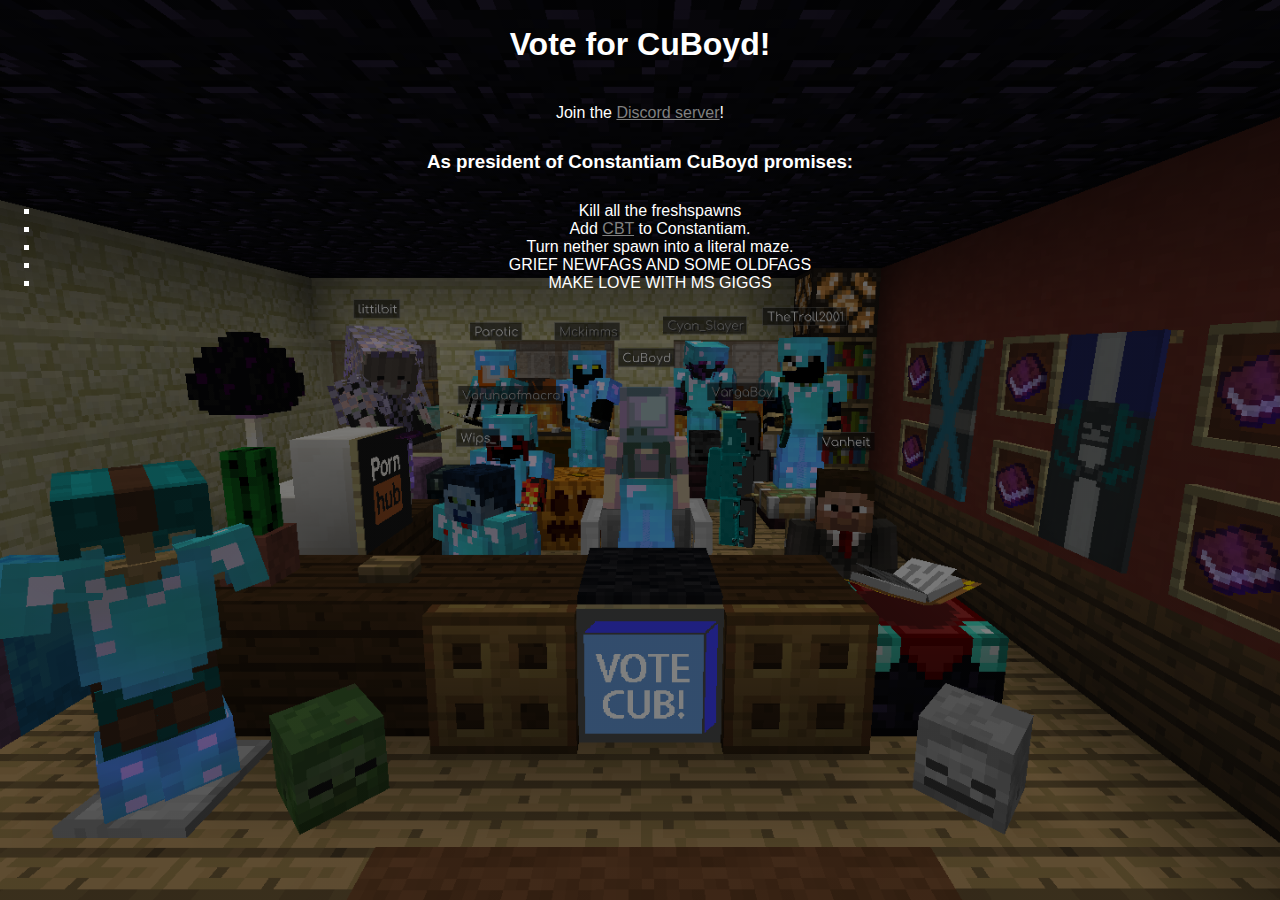
<file: index.html>
<!DOCTYPE html>
<html><head>
		<meta charset="utf-8">
		<title>Vote CuBoyd!</title>
		<link rel="icon" href="icon.png">
		<link rel="stylesheet" href="styles.css">
		<meta name="keywords" content="constantiam,constantiam.net,minecraft,election,vote">
		<meta name="description" content="Vote for CuBoyd!">
		<meta name="author" content="Zipdox, CuBoyd">
	  	<meta name="viewport" content="width=device-width, initial-scale=1, shrink-to-fit=no">
	</head>

	<body>
	  	<div id="background">
            <h1 class="centerText">Vote for CuBoyd!</h1>
            <p class="centerText">Join the <a href="https://discord.gg/buAK3cv">Discord server</a>!</p>
            <h3 class="centerText">As president of Constantiam CuBoyd promises:</h3>
            <ul class="centerText">
                <li>Kill all the freshspawns</li>
				<li>Add <a href="https://en.wikipedia.org/wiki/Cock_and_ball_torture" target="_blank">CBT</a> to Constantiam.</li>
				<li>Turn nether spawn into a literal maze.</li>
                <li>GRIEF NEWFAGS AND SOME OLDFAGS</li>
                <li>MAKE LOVE WITH MS GIGGS</li>
            </ul>
        </div>
    </body>
</html>
</file>
<file: styles.css>
html, body {
    margin: 0;
    padding: 0;
    width: 100vw;
    height: 100vh;
    font-family: sans-serif;
}
#background {
    display: table;
    width: 100%;
    background: linear-gradient(rgba(0, 0, 0, 0.5), rgba(0, 0, 0, 0.5)), url('background.png');
    background-size: cover;
    background-repeat: no-repeat;
    background-position-x: center;
    height: 100%;
    color: white;
}

h1 {
    margin: 0;
    padding: 2%;
}
h3 {
    margin: 0;
    padding: 1%;
}

a {
    color: gray;
}

.centerText {
    text-align: center;
}

ul {
    list-style-type: square;
}
</file>
